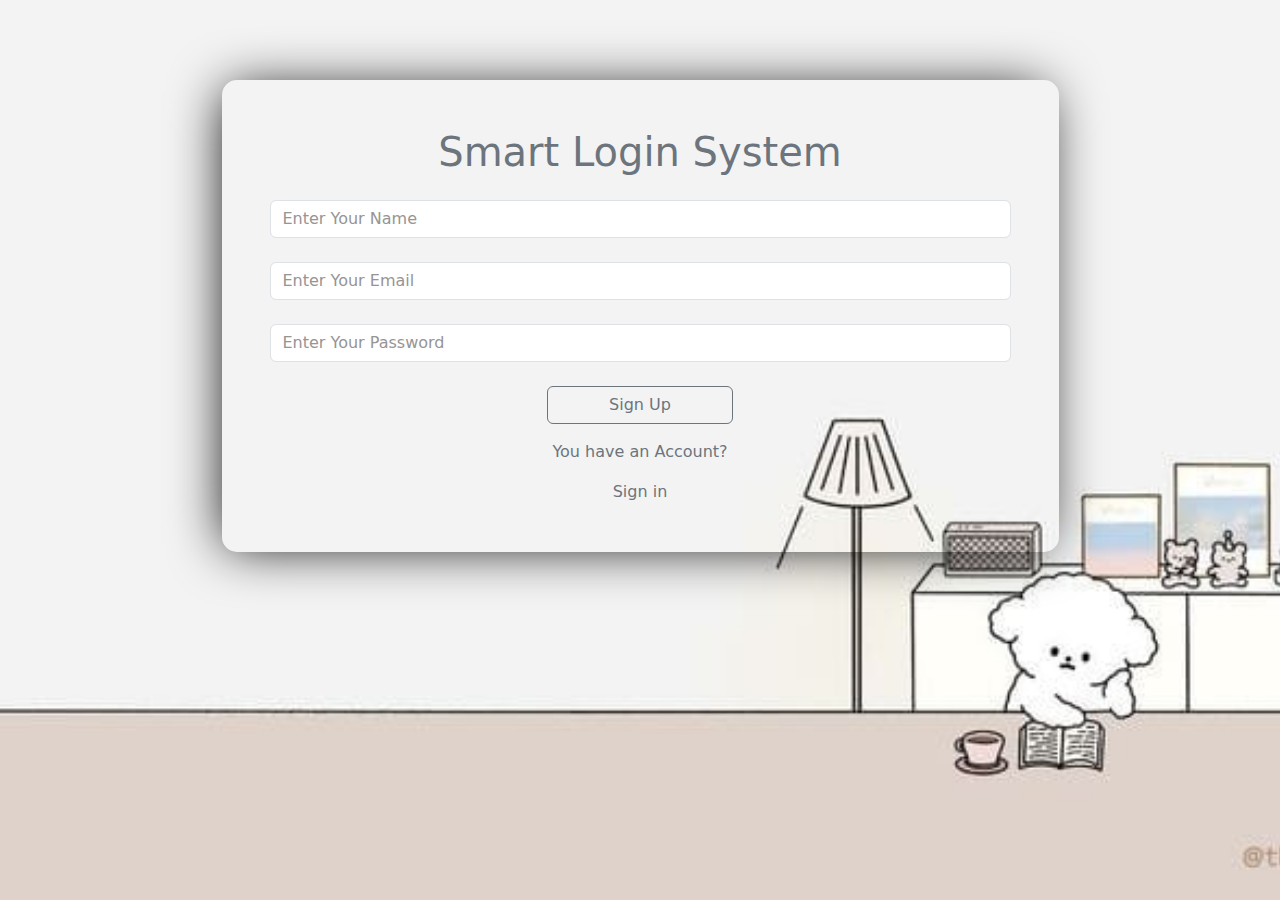
<file: index.html>
<!DOCTYPE html>
<html lang="en">

<head>
    <meta charset="UTF-8">
    <meta name="viewport" content="width=device-width, initial-scale=1.0">
    <title>Sign Up</title>
    <link rel="stylesheet" href="./sign up/css/all.min.css">
    <link rel="stylesheet" href="./sign up/css/bootstrap.min.css">
    <link rel="stylesheet" href="./sign up/css/index.css">
</head>

<body>
    <form id="registerForm">
        <div class="container mx-auto text-center">
            <div class="group m-auto w-75 p-5">
                <h1 class="text-secondary mb-4">Smart Login System</h1>
                <input class="form-control mb-4" type="text" id="signName" placeholder="Enter Your Name">
                <input class="form-control mb-4" type="text" id="signEmail" placeholder="Enter Your Email">
                <input class="form-control mb-4" type="password" id="signPassword" placeholder="Enter Your Password">
                <div class="text-danger d-none mb-4" id="nameAlert">At Least Two Characters Name</div>
                <div class="text-danger d-none mb-4" id="emailAlert">Please Enter A Valid Email</div>
                <div class="text-danger d-none mb-4" id="passwordAlert">-At Least 8 Characters <br> -One UpperCase At
                    Least <br> -One Special Character <br> -One number at least </div>
                <div class="text-danger d-none mb-4" id="existAlert">Email Is Already Exist</div>
                <div class="text-success d-none mb-4 " id="successAlert">You Can Login Now!</div>
                <button class="btn btn-outline-secondary w-25">Sign Up</button>
                <p class="text-secondary mt-3">You have an Account?</p>
                <a class="text-secondary text-decoration-none" href="./login.html">Sign in</a>
            </div>
        </div>
    </form>
    <script src="./sign up/js/bootstrap.bundle.min.js"></script>
    <script src="./sign up/js/main.js"></script>
</body>

</html>
</file>
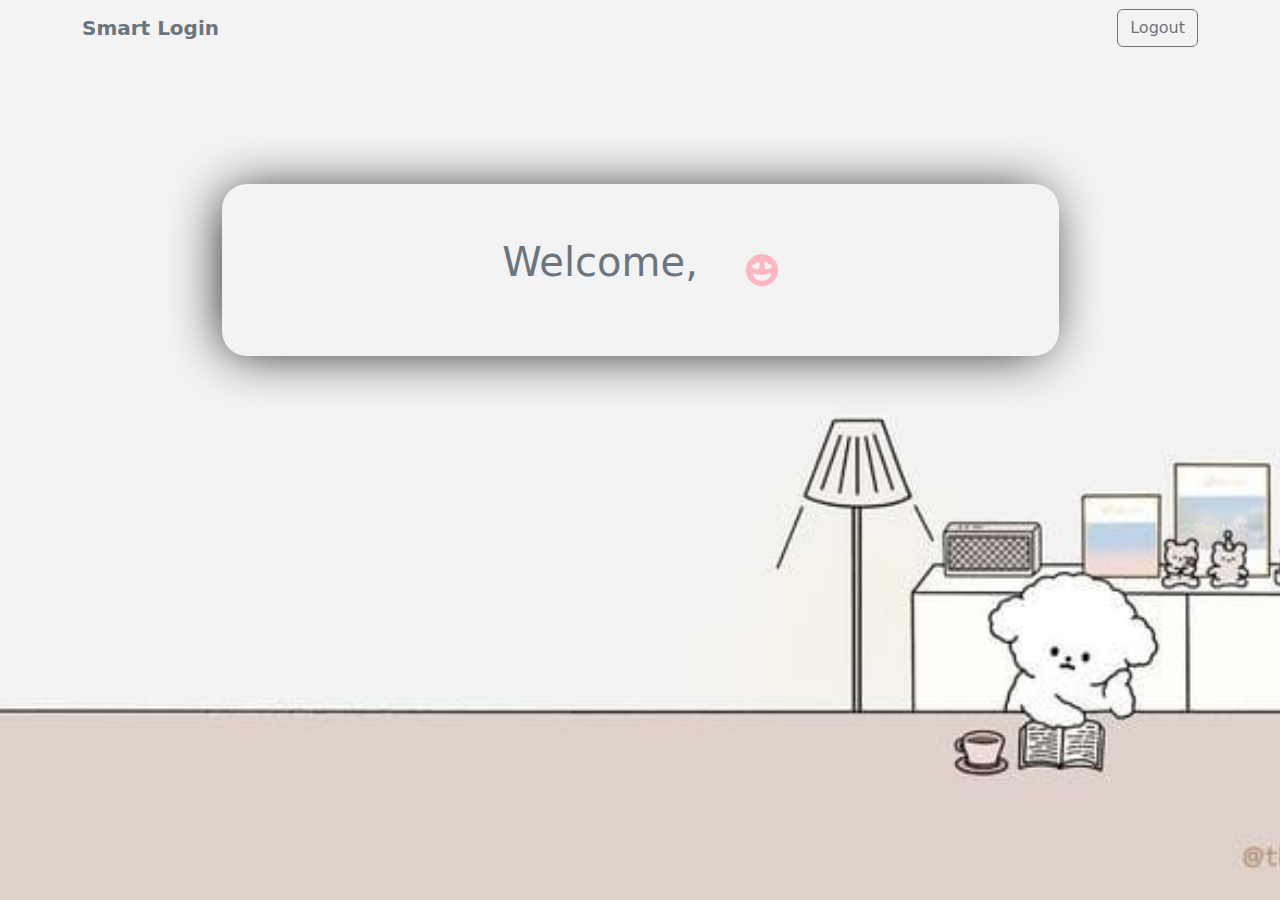
<file: home.html>
<!DOCTYPE html>
<html lang="en">
<head>
    <meta charset="UTF-8">
    <meta name="viewport" content="width=device-width, initial-scale=1.0">
    <title>Home</title>
    <link rel="stylesheet" href="./home/css/all.min.css">
    <link rel="stylesheet" href="./home/css/bootstrap.min.css">
    <link rel="stylesheet" href="./home/css/home.css">
</head>
<body>
    <nav class="navbar navbar-light">
        <div class="container">
            <a class="navbar-brand fw-bold text-secondary">Smart Login</a>
            <form class="d-flex">
                <a href="./login.html" id="logBtn" class="btn btn-outline-secondary">Logout</a>
            </form>
        </div>
    </nav>

    <div class="container mx-auto my-5 text-center">
        <div class="group m-auto w-75 p-5 d-flex justify-content-center align-items-center">

            <p class="fs-1 text-secondary">Welcome, <span id="userNameLS"></span> </p>
            <i class="fa-solid fa-face-grin-hearts fs-2 ps-5"></i>
        
        </div>
    </div>
    <script src="./home/js/bootstrap.bundle.min.js"></script>
    <script src="./home/js/main.js"></script>
</body>
</html>
</file>
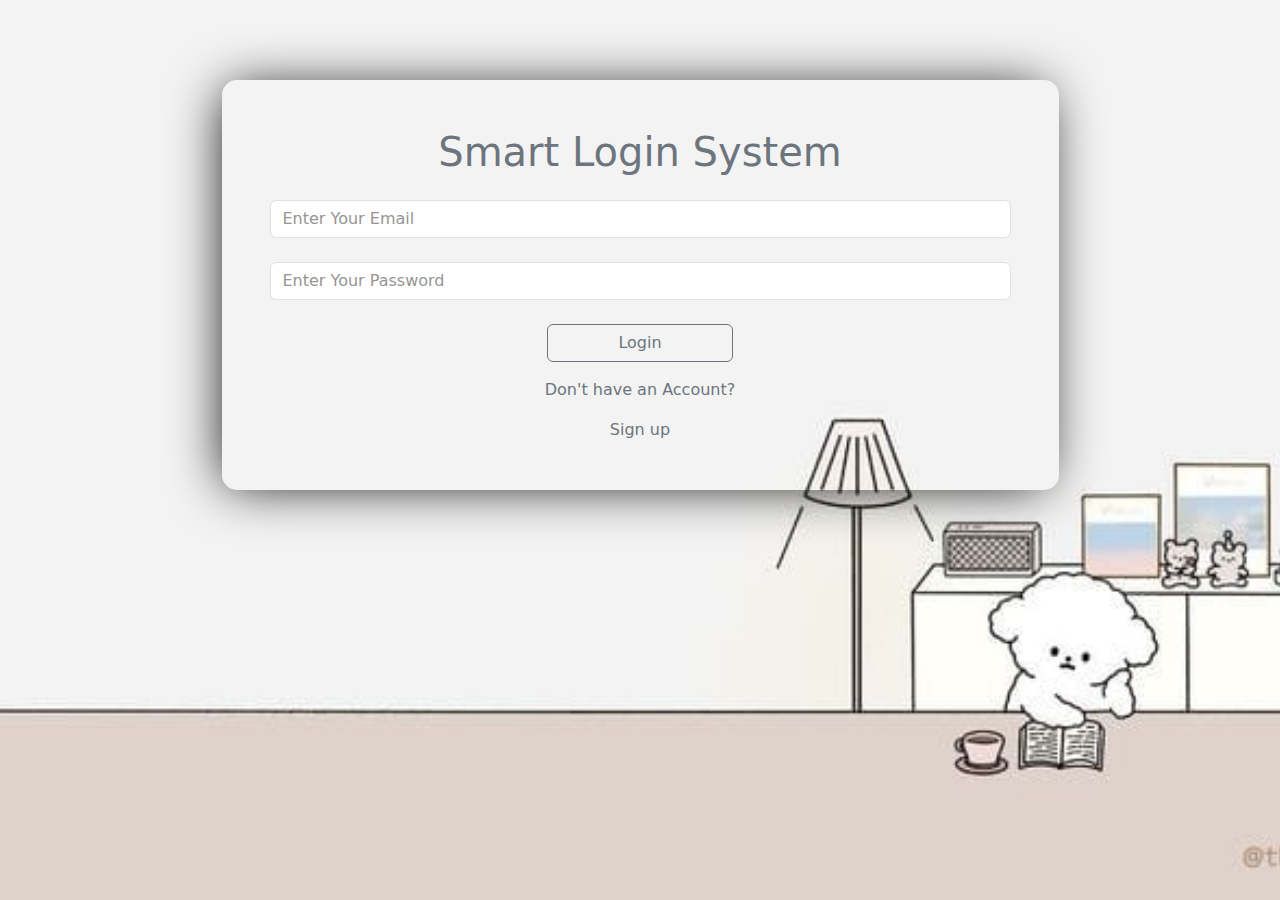
<file: login.html>
<!DOCTYPE html>
<html lang="en">

<head>
    <meta charset="UTF-8">
    <meta name="viewport" content="width=device-width, initial-scale=1.0">
    <title>Login</title>
    <link rel="stylesheet" href="./login/css/all.min.css">
    <link rel="stylesheet" href="./login/css/bootstrap.min.css">
    <link rel="stylesheet" href="./login/css/login.css">
</head>

<body>
    <form id="loginForm">
        <div class="container mx-auto  text-center">
            <div class="group m-auto w-75 p-5">
                <h1 class="text-secondary mb-4">Smart Login System</h1>
                <input class="form-control mb-4" type="text" id="signEmail" placeholder="Enter Your Email">
                <input class="form-control mb-4" type="password" id="signPassword" placeholder="Enter Your Password">
                <div class="text-danger d-none mb-4 " id="loginAlert">Incorrect Email or Password</div>
                <button class="btn btn-outline-secondary w-25">Login</button>
                <p class="text-secondary mt-3">Don't have an Account?</p>
                <a class="text-secondary text-decoration-none" href="./index.html">Sign up</a>
            </div>
        </div>
    </form>
    <script src="./login/js/bootstrap.bundle.min.js"></script>
    <script src="./login/js/main.js"></script>
</body>

</html>
</file>
<file: sign up/css/index.css>
body{
    background-image: url(../imgs/7.png.jpg);
    background-size: cover;
    background-position: center center;
    height: 100vh;
}

.group{
    box-shadow: -5px 2px 54px -9px rgba(0, 0, 0, 1);
    transform: translateY(80px);
    border-radius: 15px;
}

/* input{
    background-color: transparent !important;
    color: #fff !important;
} */
::placeholder{
    color: rgb(151, 148, 148) !important;
}
.form-control:focus {
    border-color: #FFB6C1;
    box-shadow: 0 0 0 0.2rem rgba(213, 114, 162, 0.25);
} 



/*===================== media query =====================*/
@media screen and (max-width:400px) {
    h1{
        font-size: 25px !important;
    }
    .group{
        width: 90% !important;
    }
    .group button{
        width: 50% !important;
    }

    }
</file>
<file: home/css/home.css>
body{
    background-image: url(../imgs/7.png.jpg);
    background-size: cover;
    background-position: center center;
    height: 100vh;
}
.group{
    box-shadow: -5px 2px 54px -9px rgba(0, 0, 0, 1);
    transform: translateY(80px);
    border-radius: 25px;
}

/* input{
    background-color: transparent !important;
    color: #fff !important;
} */
::placeholder{
    color: rgb(151, 148, 148) !important;
}

i{
    color: #FFB6C1;
}
</file>
<file: login/css/login.css>
body{
    background-image: url(../imgs/7.png.jpg);
    background-size: cover;
    background-position: center center;
    height: 100vh;
}
.group{
    box-shadow: -5px 2px 54px -9px rgba(0, 0, 0, 1);
    transform: translateY(80px);
    border-radius: 15px;
}

/* input{
    background-color: transparent !important;
    color: #fff !important;
} */
::placeholder{
    color: rgb(151, 148, 148) !important;
}

.form-control:focus {
    border-color: #FFB6C1;
    box-shadow: 0 0 0 0.2rem rgba(213, 114, 162, 0.25);
} 



/*===================== media query =====================*/
@media screen and (max-width:400px) {
    h1{
        font-size: 25px !important;
    }
    .group{
        width: 90% !important;
    }
    .group button{
        width: 50% !important;
    }

    }
</file>
